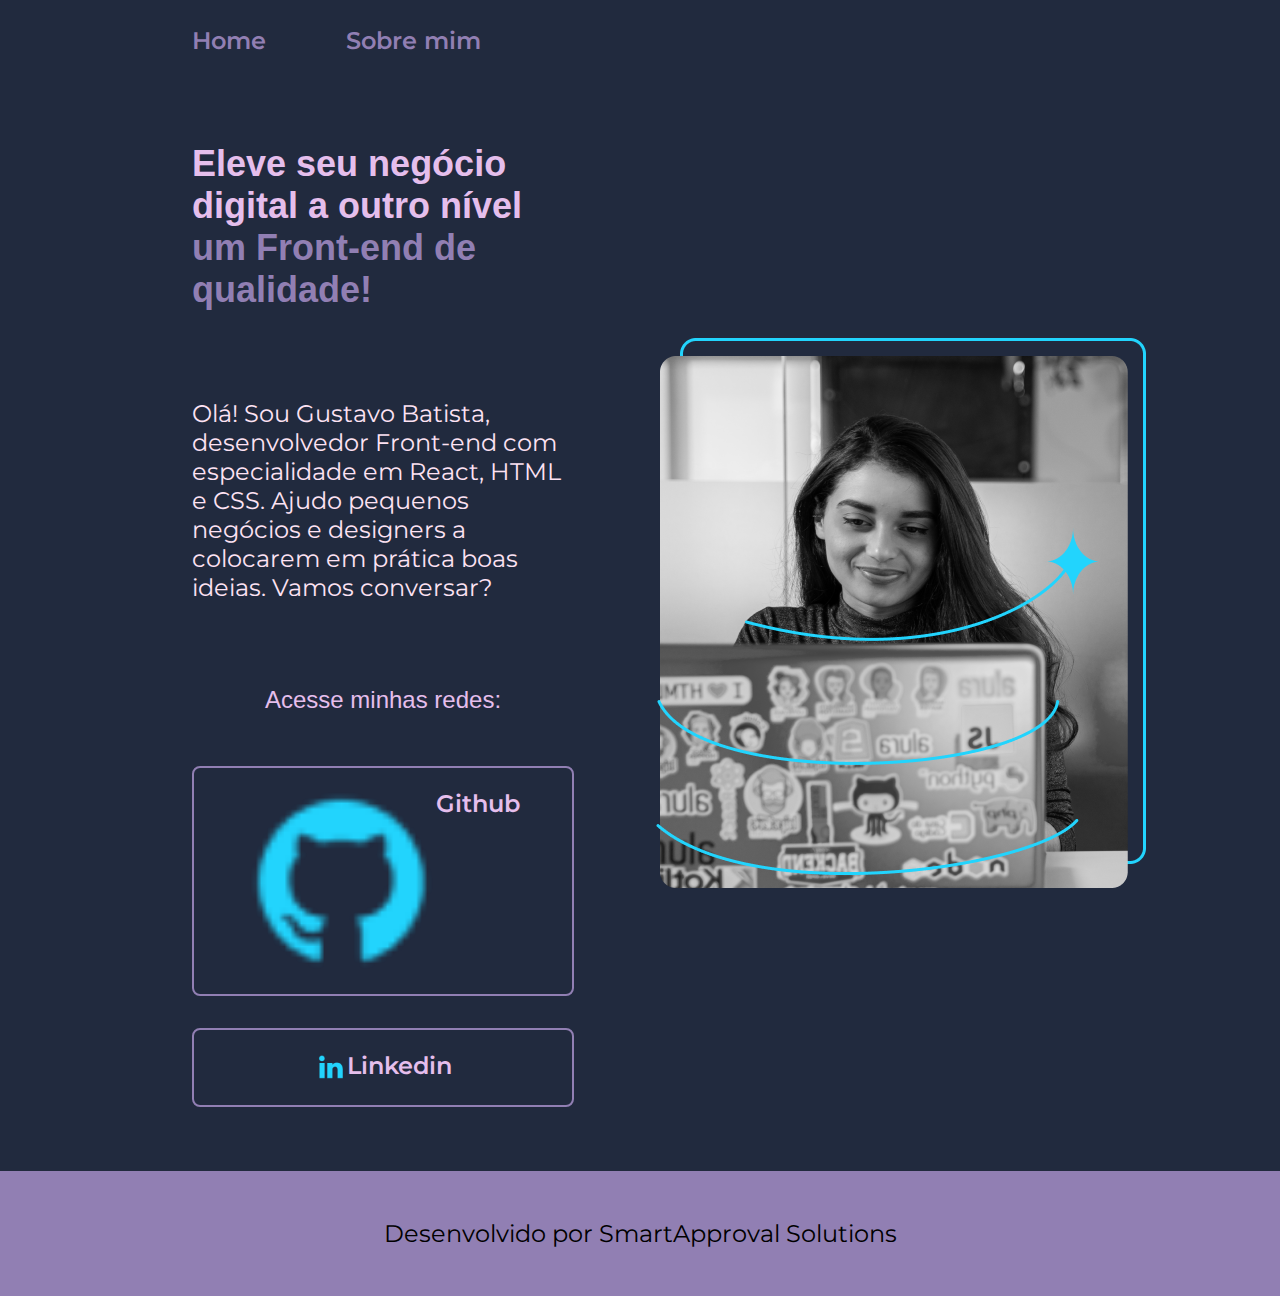
<file: Index.html>
<!DOCTYPE html>
<html lang="pt-br">
<head>
  <meta charset="UTF-8">
  <meta http-equiv="X-UA-Compatible" content="IE=firefox">
  <meta name="viewport" content="width=device-width, initial-scale=1.0">
  <title>SmartApproval Solutions</title>
  <link rel="stylesheet" href="./Styles/style.css">
  <style>
    @import url('https://fonts.googleapis.com/css2?family=Open+Sans:wght@300;400;600&display=swap');
  </style>
</head>
<body>
  <header class="cabecalho">
    <nav class="cabecalho__menu"> 
      <a class="cabecalho__menu__link" href="Index.html">Home</a>
      <a class="cabecalho__menu__link" href="about.html">Sobre mim</a>
    </nav>
  </header>
  <main class="apresentacao">
    <section class="apresentacao__conteudo">
      <h1 class="apresentacao__conteudo__titulo">Eleve seu negócio digital a outro nível <strong class="titulo-destaque">um Front-end de qualidade!</strong></h1>
        <p class="paragrafo-destaque">Olá! Sou Gustavo Batista, desenvolvedor Front-end com especialidade em React, HTML e CSS. Ajudo pequenos negócios e designers a colocarem em prática boas ideias. Vamos conversar?</p>
        <div class="apresentacao__links">
          <h2 class="apresentacao__links__subtitulo">Acesse minhas redes:</h2>
              <a class="apresentacao__links__navegacao" href="https://github.com/gustavobatista08">
              <img class="apresentacao__imagem" src="./ASSETS/Logo Github-1.png" alt="logo github"> Github</a>
              <a class="apresentacao__links__navegacao" href="https://www.linkedin.com/in/gustavoleite08">
              <img src="./ASSETS/Logo linkedin.png" alt="logo linkedin"> Linkedin</a>
        </div>
    </section>
  <img src="figma.png" alt="imagem da figma">
  </main>
  <footer class="rodape">
    <p> Desenvolvido por SmartApproval Solutions </p>
  </footer>
</body>
</html>
</file>
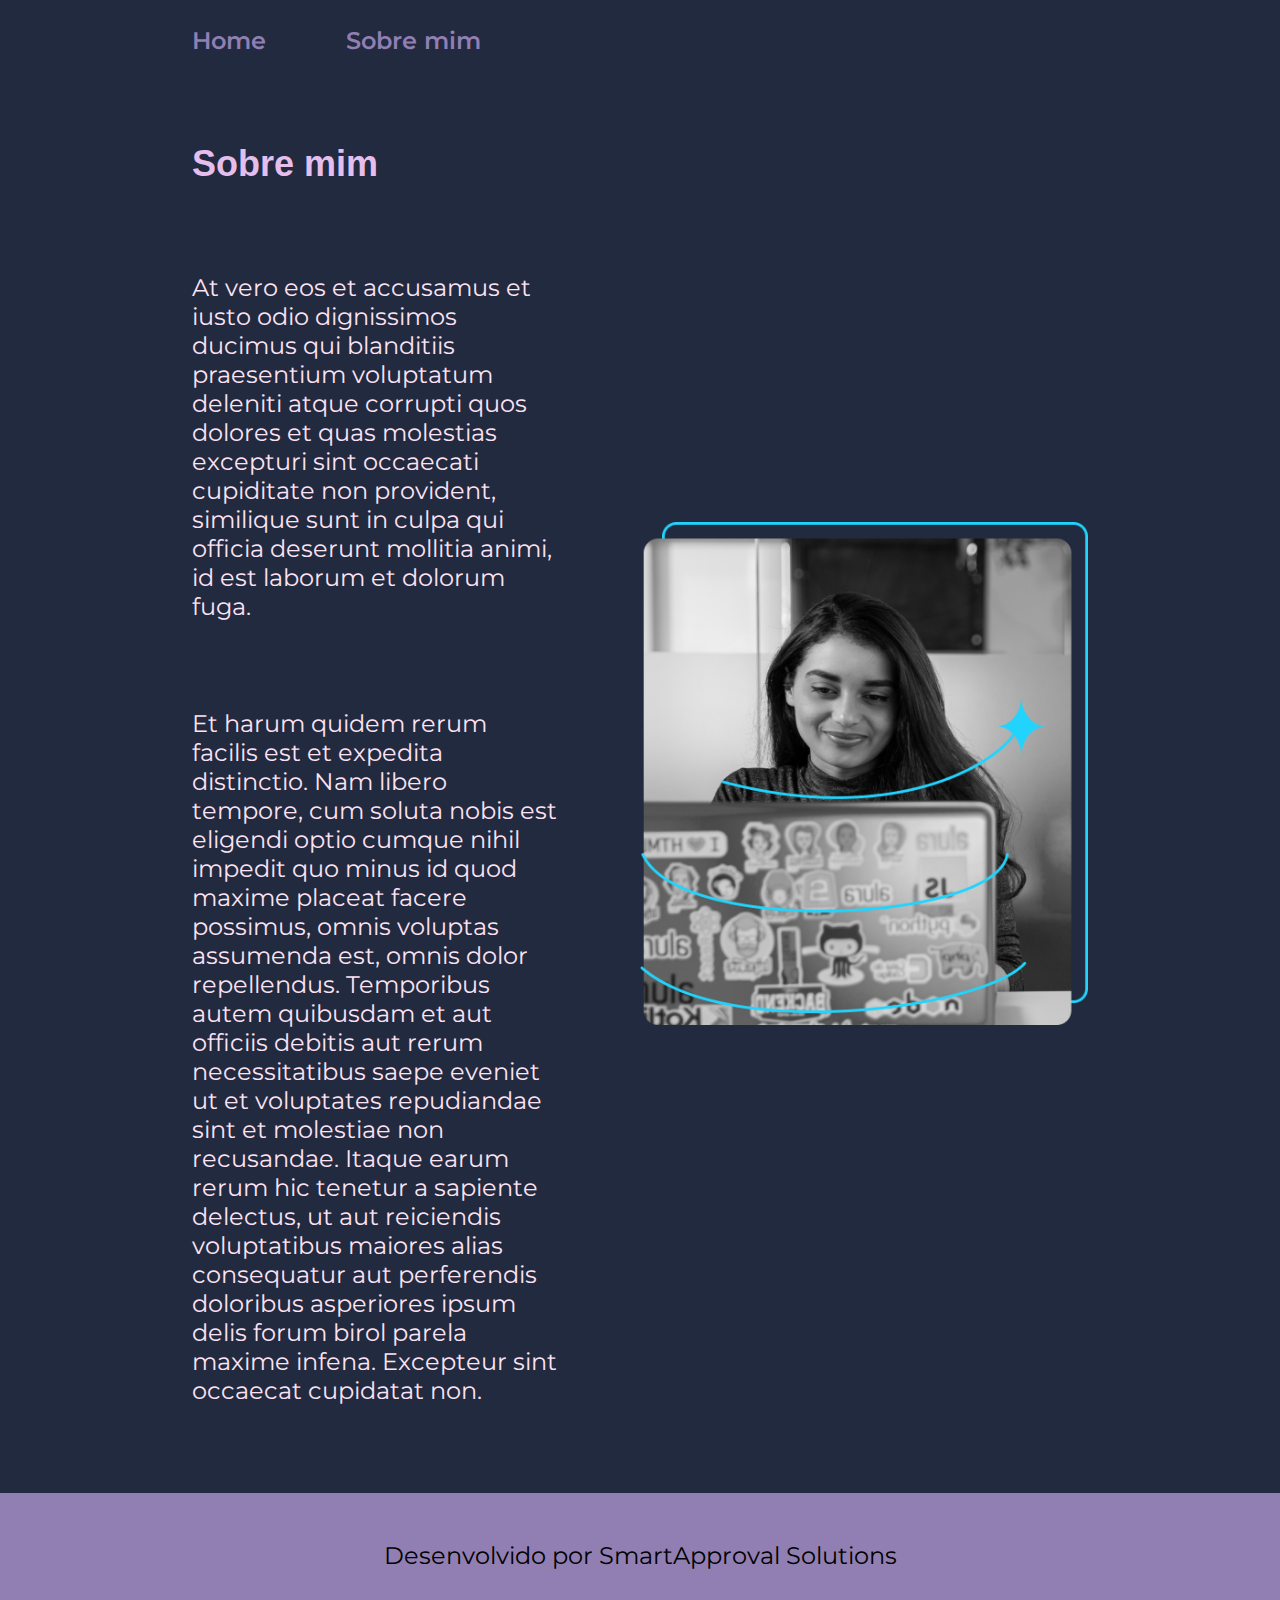
<file: about.html>
<!DOCTYPE html>
<html lang="pt-br">
<head>
    <meta charset="UTF-8">
    <meta name="viewport" content="width=], initial-scale=1.0">
    <title>Sobre mim</title>
   <link rel="stylesheet" href="./Styles/style.css">
</head>
<body>
    <header class="cabecalho">
        <nav class="cabecalho__menu"> 
          <a class="cabecalho__menu__link" href="Index.html">Home</a>
          <a class="cabecalho__menu__link" href="about.html">Sobre mim</a>
      </nav>
    </header>
    <main class="apresentacao">
        <section class="apresentacao__conteudo">
            <h1 class="apresentacao__conteudo__titulo">Sobre mim</h1>
            <p class="paragrafo-destaque">At vero eos et accusamus et iusto odio dignissimos ducimus qui blanditiis praesentium voluptatum deleniti atque corrupti quos dolores et quas molestias excepturi sint occaecati cupiditate non provident, similique sunt in culpa qui officia deserunt mollitia animi, id est laborum et dolorum fuga.</p>
            <p class="paragrafo-destaque">Et harum quidem rerum facilis est et expedita distinctio. Nam libero tempore, cum soluta nobis est eligendi optio cumque nihil impedit quo minus id quod maxime placeat facere possimus, omnis voluptas assumenda est, omnis dolor repellendus. Temporibus autem quibusdam et aut officiis debitis aut rerum necessitatibus saepe eveniet ut et voluptates repudiandae sint et molestiae non recusandae. Itaque earum rerum hic tenetur a sapiente delectus, ut aut reiciendis voluptatibus maiores alias consequatur aut perferendis doloribus asperiores ipsum delis forum birol parela maxime infena. Excepteur sint occaecat cupidatat non.</p>
        </section>
        <img class="apresentacao__imagem" src="figma.png" alt="imagem da figma">       
    </main>
    <footer class="rodape">
        <p> Desenvolvido por SmartApproval Solutions </p>
    </footer>
</body>
</html>
</file>
<file: Styles/style.css>
@import url('https://fonts.googleapis.com/css2?family=Montserrat:wght@600&family=Open+Sans:wght@300;400;600&display=swap');

:root{
    --cor-primaria:#212A3E;
    --cor-secundaria:#E5BEEC;
    --cor-terciaria:#917FB3;
    --cor-hover:#FDE2F3;

    --fonte-primaria: 'krona One', sans-serif;
    --fonte-secundaria: 'Montserrat', sans-serif;
    --fonte-terciaria: 'Open Sans', sans-serif;
}

body {
    box-sizing: border-box;
    background-color:var(--cor-primaria);
    color: var(--cor-secundaria);
    font-family: var(--fonte-secundaria);
    margin:0;
    padding:0;
}

.titulo-destaque{
    color:var(--cor-terciaria);
}

.cabecalho{
    padding: 2% 0% 0% 15%;
}

.cabecalho__menu{
    display: flex;
    gap: 80px;
}

.cabecalho__menu__link{
    font-size: 1.5rem;
    font-weight: 600;
    color: var(--cor-terciaria);
    text-decoration: none;
    font-family: var(--fonte-secundaria)
}

.apresentacao{
    padding: 5% 15%;
    display: flex;
    align-items: center;
    justify-content: space-between;
    gap: 82px;
}

.apresentacao__conteudo{
    width:50%;
    display: flex;
    flex-direction: column;
    gap: 40px;
}

.apresentacao__conteudo__titulo{
    font-size: 2.25rem;
    font-weight: bold;
    font-family:var(--fonte-primaria)
}

.paragrafo-destaque{
    color: #FDE2F3;
    font-size: 1.5rem;
    font-family: var(--fonte-secundaria)
}
.apresentacao__links{
    display: flex;
    flex-direction: column;
    justify-content: space-between;
    align-items: center;
    gap: 32px;
}

.apresentacao__links__subtitulo {
    font-weight: 400;
    font-size: 1.5rem;
    font-family: var(--fonte-primaria)
}

.apresentacao__links__navegacao {
   /* background-color: #22d4fd; */
    display: flex;
    justify-content: center;
    border: 2px solid var(--cor-terciaria); 
    width: 378px;
    text-align: center;
    border-radius: 8px;
    font-size: 1.5rem;
    font-weight: 600;
    padding: 21.5px 0;
    text-decoration: none;
    color: var(--cor-secundaria);
    font-family: var(--fonte-secundaria)
}

.apresentacao__links__link:hover {
    background-color: var(--cor-hover);
}
.apresentacao__imagem {
    width: 50%;
}
.rodape {
    padding: 1.5rem;
    color: #000000;
    background-color:var(--cor-terciaria);
    text-align: center;
    font-family:var(--fonte-secundaria);
    font-size: 24px;
    font-weight: 400;
}
@media (max-width: 1200px) {
    .cabecalho {
        padding: 10%;
     }

     .cabecalho__menu {
        justify-content: center;
     }
    .apresentacao {
        flex-direction: column-reverse;
        padding: 5%;
    }

    .apresentacao__conteudo{
        width: auto;
}
</file>
